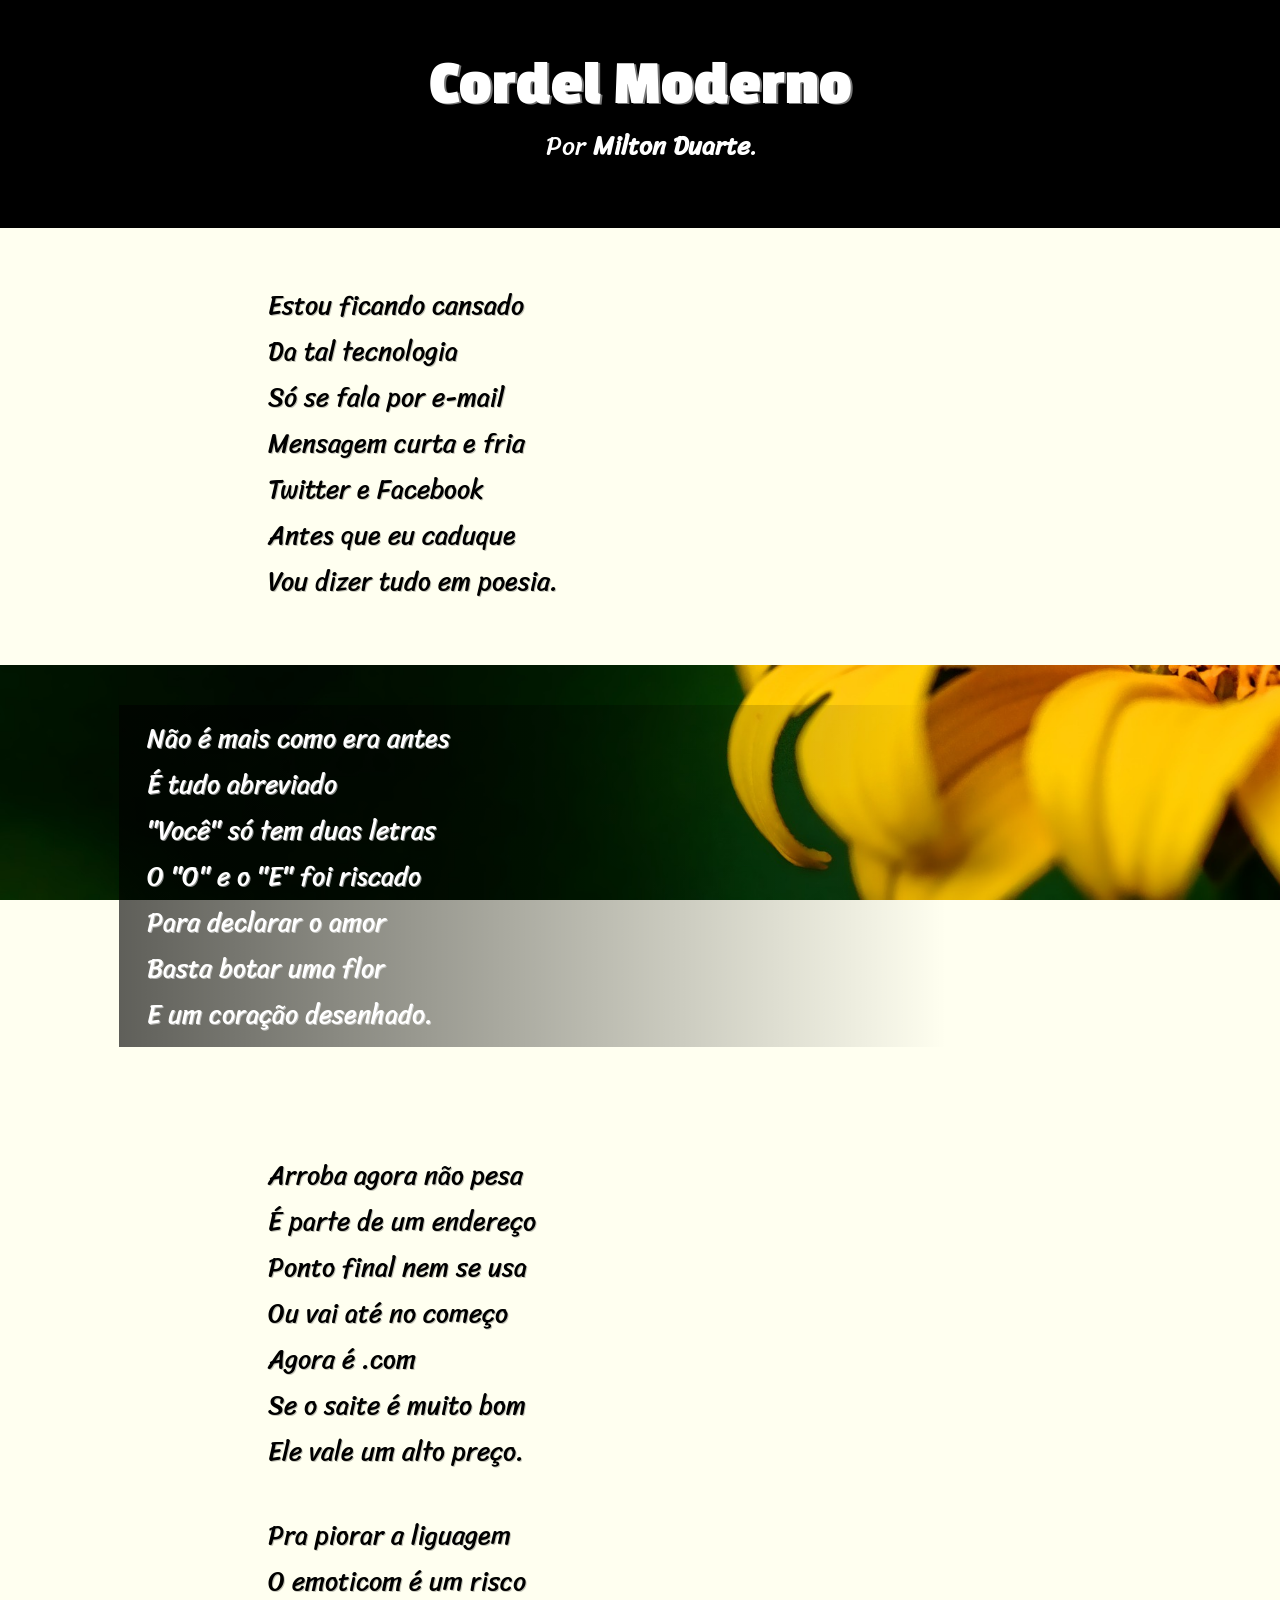
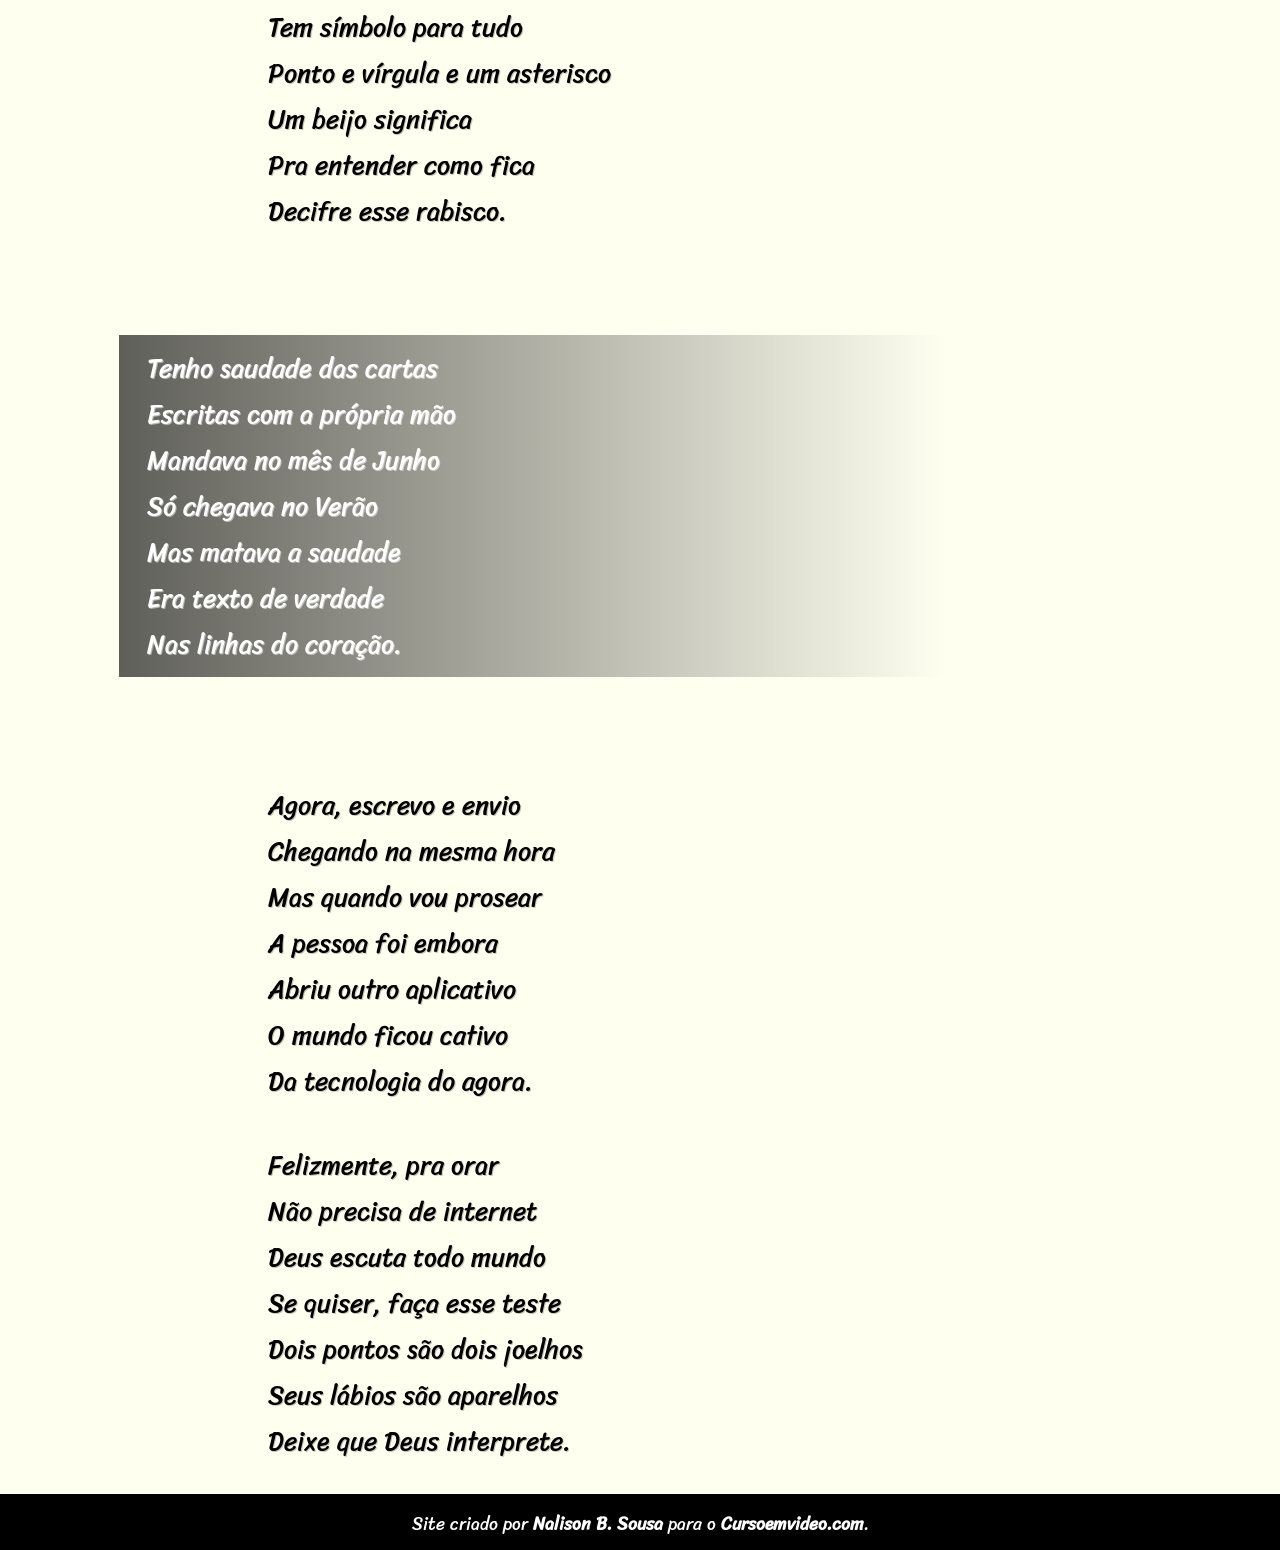
<file: index.html>
<!DOCTYPE html>
<html lang="pt-br">
<head>
    <meta charset="UTF-8">
    <meta name="viewport" content="width=device-width, initial-scale=1.0">
    <title>Cordel Moderno</title>
    <link rel="stylesheet" href="style/style.css">
    <style>
       #flor{
    background-color: gold;
    background-image: url(imagens/background001.jpg);
}
#carta{
    background-color: rgba(47, 48, 50, 0.3);
    background-image: url(imagens/background002.jpg);
}

    </style>
</head> 
<body>
    <header>
            <h1>Cordel Moderno</h1>
            <p>Por <strong><a href="https://www.recantodasletras.com.br/poesias/3186743" target="_blank" rel="external">Milton Duarte</a></strong>.</p>
        </header>
    <main>
<arcticle>
    <section>
        <p>
            Estou ficando cansado <br>
            Da tal tecnologia <br>
            Só se fala por e-mail <br>
            Mensagem curta e fria <br>
            Twitter e Facebook <br>
            Antes que eu caduque <br>
            Vou dizer tudo em poesia. <br>
        </p>
    </section>
    
  <br>
    
    <section class="background" id="flor">
        <p>
            Não é mais como era antes <br>
            É tudo abreviado <br>
            "Você" só tem duas letras <br>
            O "O" e o "E" foi riscado <br>
            Para declarar o amor <br>
            Basta botar uma flor <br>
            E um coração desenhado. <br>
        </p>
    </section>
    
    <br>
    
    <section>
        <p>
            Arroba agora não pesa <br>
            É parte de um endereço <br>
            Ponto final nem se usa <br>
            Ou vai até no começo <br>
            Agora é .com <br>
            Se o saite é muito bom <br>
            Ele vale um alto preço. <br>  
        </p>

        <br>

        <p>
                Pra piorar a liguagem <br>
                O emoticom é um risco <br>
                Tem símbolo para tudo <br>
                Ponto e vírgula e um asterisco <br>
                Um beijo significa <br>
                Pra entender como fica <br>
                Decifre esse rabisco. <br>
            </p>
    </section>
    
    <br>
    
    <section class="background" id="carta">
        <p>
            Tenho saudade das cartas <br>
            Escritas com a própria mão <br>
            Mandava no mês de Junho <br>
            Só chegava no Verão <br>
            Mas matava a saudade <br>
            Era texto de verdade <br>
            Nas linhas do coração. <br>
        </p>       
    </section>
    <br>
    <section> 
        <p>
                Agora, escrevo e envio <br>
                Chegando na mesma hora <br>
                Mas quando vou prosear <br>
                A pessoa foi embora <br>
                Abriu outro aplicativo <br>
                O mundo ficou cativo <br>
                Da tecnologia do agora. <br>
        </p>
        <br>
        <p>   
            Felizmente, pra orar <br>
            Não precisa de internet <br>
            Deus escuta todo mundo <br>
            Se quiser, faça esse teste <br>
            Dois pontos são dois joelhos <br>
            Seus lábios são aparelhos <br>
            Deixe que Deus interprete. <br>
        </p>
    </section>
</article>
    </main>
    
     <footer>
    <p>
        Site criado por <strong><a href="https://github.com/Merk18" target="_blank">Nalison B. Sousa</a></strong> para o <strong><a href="https://www.cursoemvideo.com/"target="_blank">Cursoemvideo.com</a></strong>.
    </p>
    </footer> 
</body>
</html>
</file>
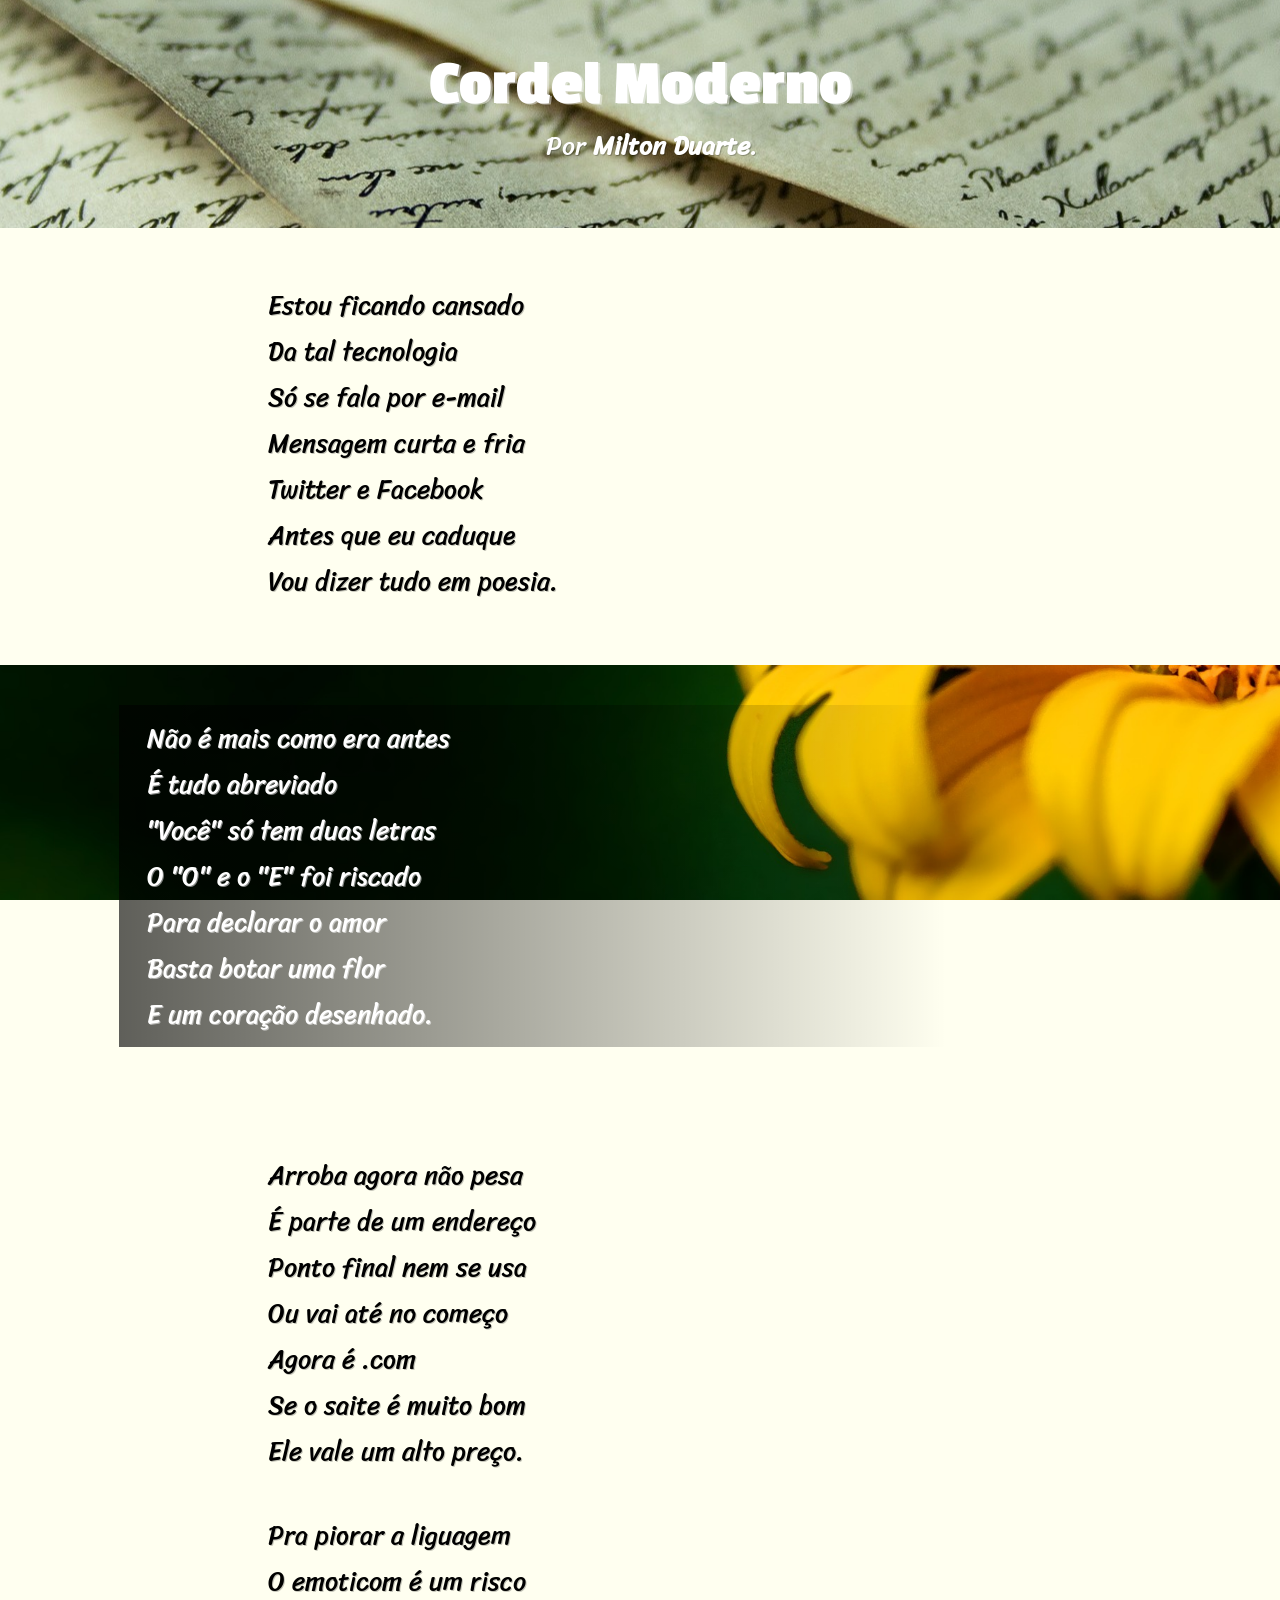
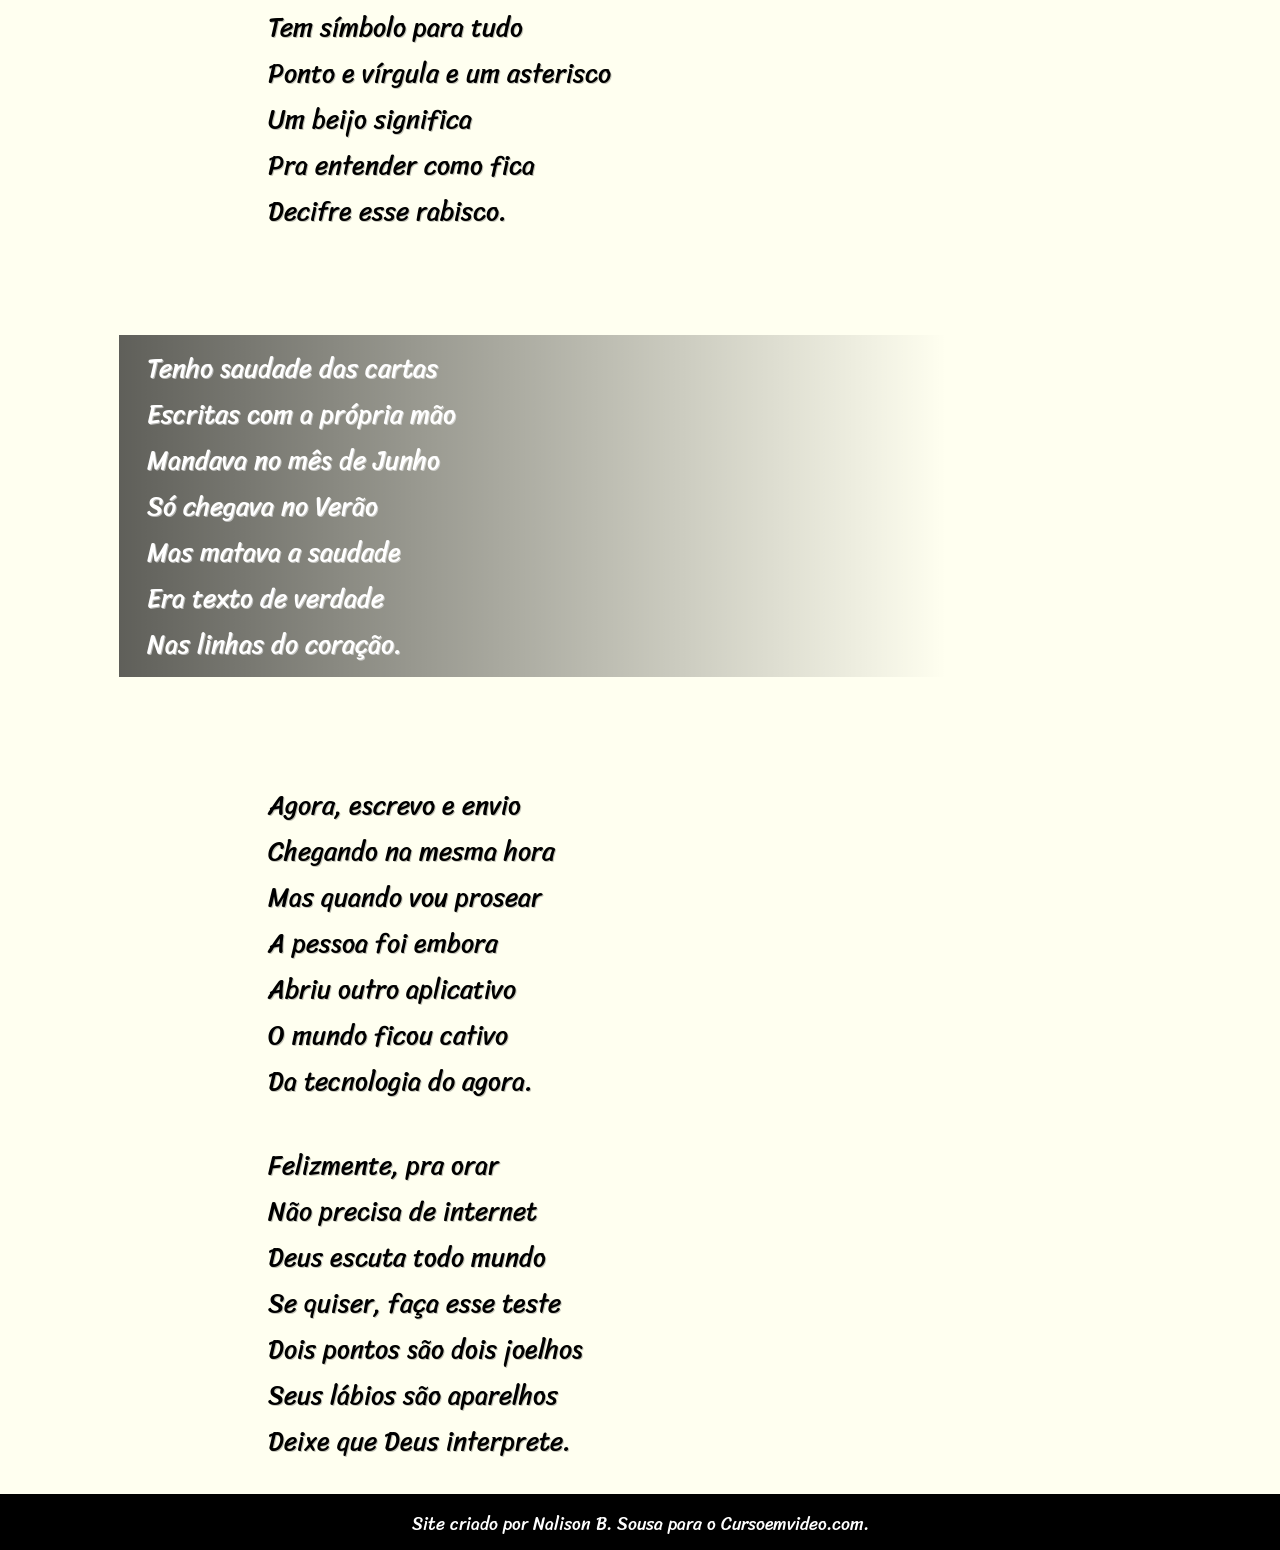
<file: cordelmoderno.html>
<!DOCTYPE html>
<html lang="pt-br">
<head>
    <meta charset="UTF-8">
    <meta name="viewport" content="width=device-width, initial-scale=1.0">
    <title>Cordel Moderno</title>
    <link rel="stylesheet" href="style/style.css">
    <style>
        header{
            background-image: url(imagens/background002.jpg);
            background-position: center;
        }
       #flor{
    background-color: gold;
    background-image: url(imagens/background001.jpg);
}
#carta{
    background-color: rgba(47, 48, 50, 0.3);
    background-image: url(imagens/background002.jpg);
}

    </style>
</head> 
<body>
    <header>
            <h1>Cordel Moderno</h1>
            <p>Por <strong><a href="https://www.recantodasletras.com.br/poesias/3186743" target="_blank" rel="external">Milton Duarte</a></strong>.</p>
        </header>
    <main>
<arcticle>
    <section>
        <p>
            Estou ficando cansado <br>
            Da tal tecnologia <br>
            Só se fala por e-mail <br>
            Mensagem curta e fria <br>
            Twitter e Facebook <br>
            Antes que eu caduque <br>
            Vou dizer tudo em poesia. <br>
        </p>
    </section>
    
  <br>
    
    <section class="background" id="flor">
        <p>
            Não é mais como era antes <br>
            É tudo abreviado <br>
            "Você" só tem duas letras <br>
            O "O" e o "E" foi riscado <br>
            Para declarar o amor <br>
            Basta botar uma flor <br>
            E um coração desenhado. <br>
        </p>
    </section>
    
    <br>
    
    <section>
        <p>
            Arroba agora não pesa <br>
            É parte de um endereço <br>
            Ponto final nem se usa <br>
            Ou vai até no começo <br>
            Agora é .com <br>
            Se o saite é muito bom <br>
            Ele vale um alto preço. <br>  
        </p>

        <br>

        <p>
                Pra piorar a liguagem <br>
                O emoticom é um risco <br>
                Tem símbolo para tudo <br>
                Ponto e vírgula e um asterisco <br>
                Um beijo significa <br>
                Pra entender como fica <br>
                Decifre esse rabisco. <br>
            </p>
    </section>
    
    <br>
    
    <section class="background" id="carta">
        <p>
            Tenho saudade das cartas <br>
            Escritas com a própria mão <br>
            Mandava no mês de Junho <br>
            Só chegava no Verão <br>
            Mas matava a saudade <br>
            Era texto de verdade <br>
            Nas linhas do coração. <br>
        </p>       
    </section>
    <br>
    <section> 
        <p>
                Agora, escrevo e envio <br>
                Chegando na mesma hora <br>
                Mas quando vou prosear <br>
                A pessoa foi embora <br>
                Abriu outro aplicativo <br>
                O mundo ficou cativo <br>
                Da tecnologia do agora. <br>
        </p>
        <br>
        <p>   
            Felizmente, pra orar <br>
            Não precisa de internet <br>
            Deus escuta todo mundo <br>
            Se quiser, faça esse teste <br>
            Dois pontos são dois joelhos <br>
            Seus lábios são aparelhos <br>
            Deixe que Deus interprete. <br>
        </p>
    </section>
</article>
    </main>
    
     <footer>
    <p>
        Site criado por <a href="https://github.com/Merk18" target="_blank">Nalison B. Sousa</a> para o <a href="https://www.cursoemvideo.com/"target="_blank">Cursoemvideo.com</a>.
    </p>
    </footer> 
</body>
</html>
</file>
<file: style/style.css>
@charset "UTF-8";
@import url('https://fonts.googleapis.com/css2?family=Sriracha&display=swap');
@import url('https://fonts.googleapis.com/css2?family=Passion+One:wght@400;700;900&display=swap');

:root{
    --sriracha: 'Sriracha', cursive;
    --passivi-one: 'Passion One', cursive;
}

*{
    margin: 0px;
    padding: 0px;
}

body{
    background-color: rgba(255, 255, 196, 0.247);

}
header{ 
    background-color: black;
    color: white;
    text-align: center;
    font-size: 2em;
    padding: 50px;
    text-shadow: 2px 1.1px rgba(255, 255, 255, 0.46);
}
header>h1{
    font-family: var(--passivi-one);
}
header>p{
    text-align: center;
    font-size: 0.8em;
    padding-top: 3px;
    padding-right: 5px;
} 
section{
    margin:auto;
    max-width: 800px;
    min-width: 320px;  
    margin-top: 44px;
    margin-bottom: -11px;
} 
p{
    font-family: var(--sriracha);
    font-size: 26px;
    padding-left: 28px;
    padding-top: 10px;
    padding-bottom: 10px;
    text-shadow: 1px 1px rgba(0, 0, 0, 0.23);
}
a{
    text-decoration:none ;
    color:white;
}
a:hover{
    text-decoration: underline;
}

.background{
    max-width: 1919px;
    max-height: 326px;
    padding-top: 40px;
    padding-bottom: 60px;
    background-size: cover;
    background-position: center ; 
    background-attachment: fixed;
} 
.background>p{
    margin: auto;
    max-width: 800px;
    min-width: 320px;
    background-image: linear-gradient(to right,rgba(0, 0, 0, 0.627),rgba(0, 0, 0, 0));
    color: white;
    margin-right: 333px;
    text-shadow: 1px 1.1px rgba(255, 255, 255, 0.5);
}
footer{
    background-color: black;
    color: white;
    margin-top: 31px;
    
   
}
footer>p{
    text-align: center;
    font-size: 1.1em;
    padding-left: 11px;
    padding-right: 11px;
    padding-top: 15px;
}
</file>
